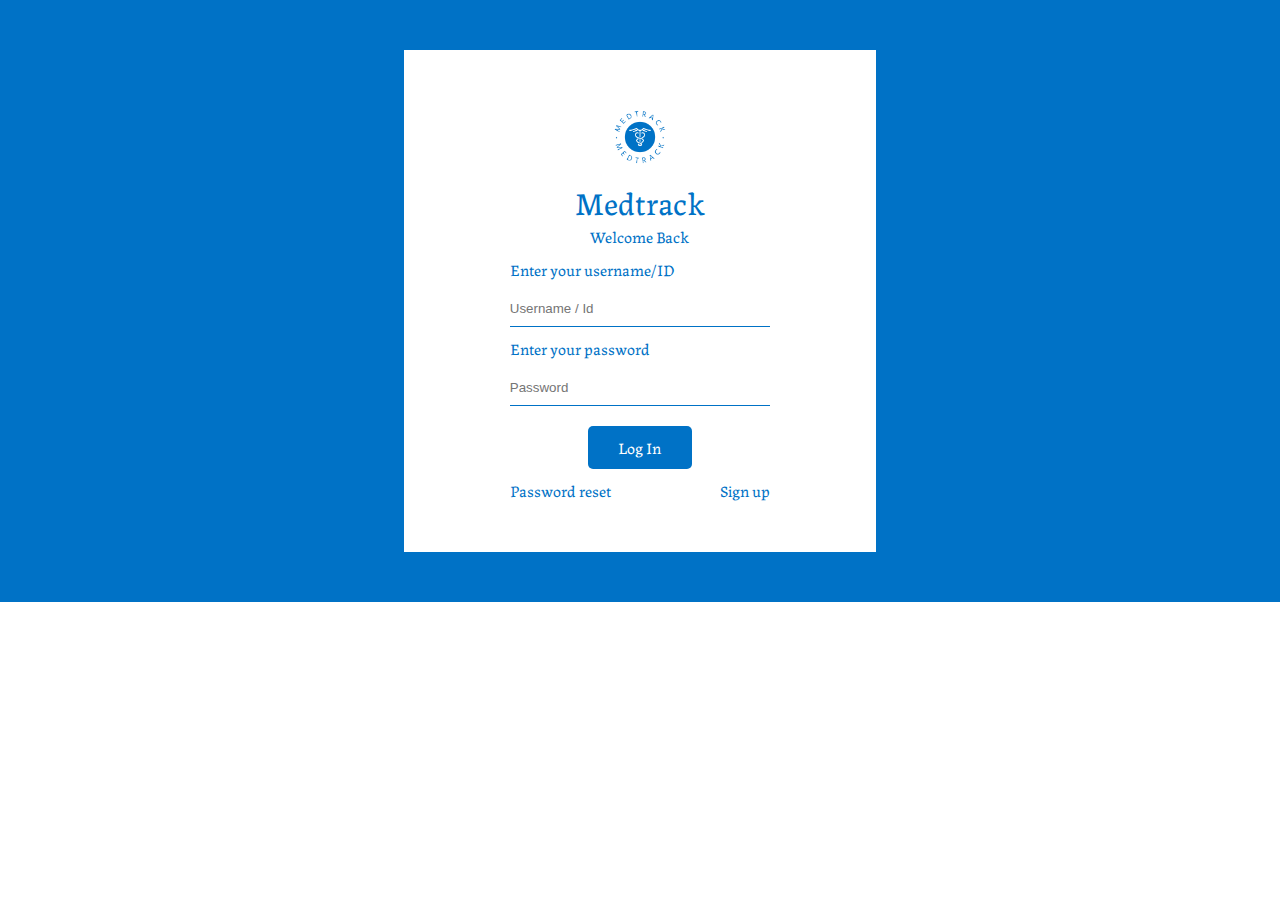
<file: index.html>
<!DOCTYPE html>
<html lang="en">
<head>
    <meta charset="UTF-8">
    <meta http-equiv="X-UA-Compatible" content="IE=edge">
    <meta name="viewport" content="width=device-width, initial-scale=1.0">
    <title>Log In</title>
    <link rel="icon" type="x-icon" href="img/logo-color.png">
    <link rel="stylesheet" href="style.css">
    <style>
        @import url('https://fonts.googleapis.com/css2?family=Labrada:ital,wght@0,100;0,200;0,300;0,400;0,500;0,600;0,700;0,800;0,900;1,100;1,200;1,300;1,400;1,500;1,600;1,700;1,800;1,900&display=swap');
    </style>
</head>
<body>
    <!-- THE LOGIN -->
    <section class="login">
        <div class="login-main">
            <div class="name">
                <img src="img/logo-color.png" alt="The Logo">
                <p>medtrack</p>
                <span>welcome back</span>
            </div>
            <form>
                <label for="id">Enter your username/ID</label>
                <input type="text" placeholder="username / id" required>
                <label for="password">Enter your password</label>
                <input type="password" placeholder="password" required>
                <a href="doctorform.html" class="log">Log In</a>
                <!-- <input type="submit" value="log in"> -->
                <div class="link">
                    <a href="#">Password reset</a>
                    <a href="#">Sign up</a>
                </div>
            </form>
        </div>
    </section>
</body>
</html>
</file>
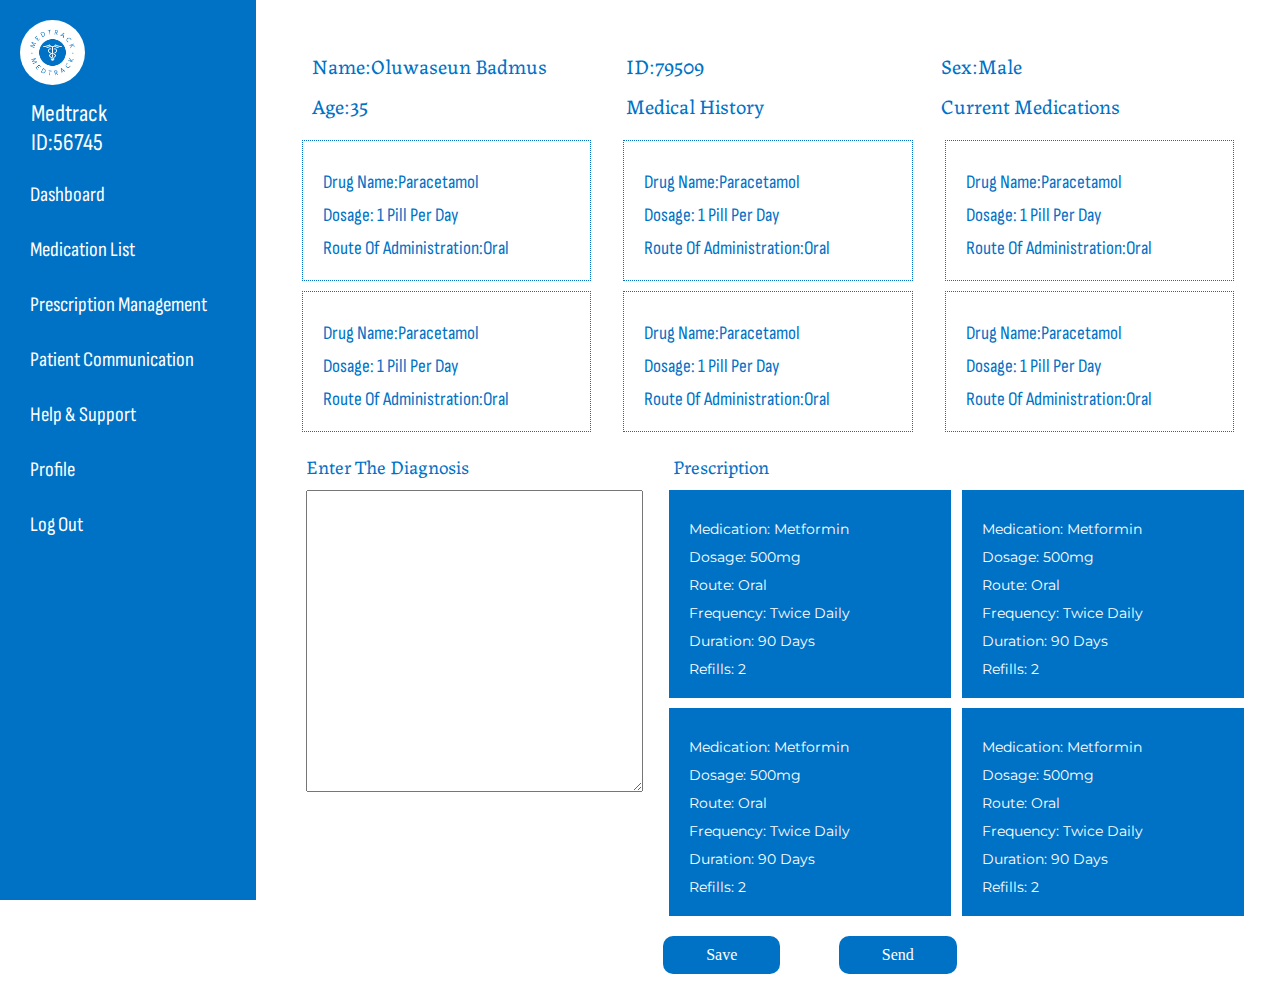
<file: dashboard.html>
<!DOCTYPE html>
<html lang="en">
<head>
    <meta charset="UTF-8">
    <meta http-equiv="X-UA-Compatible" content="IE=edge">
    <meta name="viewport" content="width=device-width, initial-scale=1.0">
    <title>Dashboard</title>
    <link rel="icon" type="x-icon" href="img/logo-color.png">
    <link rel="stylesheet" href="dashboard.css">
    <style>
        @import url('https://fonts.googleapis.com/css2?family=Sofia+Sans+Condensed:ital,wght@0,1;0,100;0,200;0,300;0,400;0,500;0,600;0,700;0,800;0,900;0,1000;1,1;1,100;1,200;1,300;1,400;1,500;1,600;1,700;1,800;1,900;1,1000&display=swap');
    </style>
    <style>
        @import url('https://fonts.googleapis.com/css2?family=Labrada:ital,wght@0,100;0,200;0,300;0,400;0,500;0,600;0,700;0,800;0,900;1,100;1,200;1,300;1,400;1,500;1,600;1,700;1,800;1,900&display=swap');
    </style>
   <style>
    @import url('https://fonts.googleapis.com/css2?family=Montserrat:ital,wght@0,100;0,200;0,300;0,400;0,500;0,600;0,700;0,800;0,900;1,100;1,200;1,300;1,400;1,500;1,600;1,700;1,800;1,900&display=swap');
  </style>
</head>
<body>
    <section class="main-dashboard">
        <div class="bug-size">
            <img src="img/icon-hamburger.svg" alt="Hambugger" class="bug" id="bugg">
        </div>
            <div class="main-nav" id="open">
                <div class="logo">
                    <img src="img/cancel.png" alt="Cancel" class="cancel" id="remove">
                    <img src="img/logo-color.png" alt="Logo">
                    <div class="logo-text">
                        <p>medtrack</p>
                        <span>ID:56745</span>
                    </div>
                </div>
                <nav>
                    <ul>
                        <li><a href="#dash">dashboard</a></li>
                        <li><a href="#medicine-list">medication list</a></li>
                        <li><a href="#prescribe-section">prescription management</a></li>
                        <li><a href="#">patient communication</a></li>
                        <li><a href="#">help & support</a></li>
                        <li><a href="#">profile</a></li>
                        <li><a href="#">log out</a></li>
                    </ul>
                </nav>
            </div> 
        <div class="dashboard-body">
            <div class="dashboard" id="dash">
                <div class="dashboard-name">
                    <p>name:oluwaseun badmus</p>
                    <p>ID:79509</p>
                    <p>sex:male</p>
                    <p>age:35</p>
                    <p id="show">medical history</p>
                    <p id="show1">current medications</p>
                    <ul id="hide" class="shift">
                        <li>high blood pressure</li>
                        <li>diabetes</li>
                        <li>stroke</li>
                        <li>cancer</li>
                        <li>asthma</li>
                    </ul>
                    <ul id="hide1" class="move">
                        <li>Lisinopril 10mg, once daily</li>
                        <li>Metformin 1000mg, twice daily</li>
                        <li>Albuterol inhaler, as needed</li>
                        <li>Aspirin 81mg, once daily</li>
                        <li>Aspirin 81mg, once daily</li>
                    </ul>
                </div>
            </div>
            <div class="medication-list" id="medicine-list">
                <div class="drug">
                    <p>drug name:Paracetamol</p>
                    <p>dosage: 1 pill per day</p>
                    <p>route of administration:oral</p>
                </div>
                <div class="drug">
                    <p>drug name:Paracetamol</p>
                    <p>dosage: 1 pill per day</p>
                    <p>route of administration:oral</p>
                </div>
                <div class="drug">
                    <p>drug name:Paracetamol</p>
                    <p>dosage: 1 pill per day</p>
                    <p>route of administration:oral</p>
                </div>
                <div class="drug">
                    <p>drug name:Paracetamol</p>
                    <p>dosage: 1 pill per day</p>
                    <p>route of administration:oral</p>
                </div>
                <div class="drug">
                    <p>drug name:Paracetamol</p>
                    <p>dosage: 1 pill per day</p>
                    <p>route of administration:oral</p>
                </div>
                <div class="drug">
                    <p>drug name:Paracetamol</p>
                    <p>dosage: 1 pill per day</p>
                    <p>route of administration:oral</p>
                </div>
            </div>

            <div class="main-prescription-management" id="prescribe-section">
                <div class="prescription-management-form">
                    <div class="enter">
                        <p>enter the diagnosis</p>
                        <form class="diagnosis-form">
                            <textarea name="diagnosis" id="diagnosis" cols="40" rows="20" required></textarea>
                        </form>
                    </div>
                    <div class="prescription">
                        <p class="prescribe-text">prescription</p>
                        <div class="prescribe-boxes">
                            <div class="prescribe-info">
                                <p>medication: Metformin</p>
                                <p>Dosage: 500mg</p>
                                <p>Route: Oral</p>
                                <p>Frequency: Twice daily</p>
                                <p>Duration: 90 days</p>
                                <p>Refills: 2</p>
                            </div>
                            <div class="prescribe-info">
                                <p>medication: Metformin</p>
                                <p>Dosage: 500mg</p>
                                <p>Route: Oral</p>
                                <p>Frequency: Twice daily</p>
                                <p>Duration: 90 days</p>
                                <p>Refills: 2</p>
                            </div>
                            <div class="prescribe-info">
                                <p>medication: Metformin</p>
                                <p>Dosage: 500mg</p>
                                <p>Route: Oral</p>
                                <p>Frequency: Twice daily</p>
                                <p>Duration: 90 days</p>
                                <p>Refills: 2</p>
                            </div>
                            <div class="prescribe-info">
                                <p>medication: Metformin</p>
                                <p>Dosage: 500mg</p>
                                <p>Route: Oral</p>
                                <p>Frequency: Twice daily</p>
                                <p>Duration: 90 days</p>
                                <p>Refills: 2</p>
                            </div>
                        </div>
                        <div class="diagnosis-link">
                            <a href="#" id="save">save</a>
                            <a href="#" id="send">send</a>
                        </div>
                    </div>
                </div>
            </div>

        </div>
    </section>
</body>
<script src="app.js"></script>
</html>
</file>
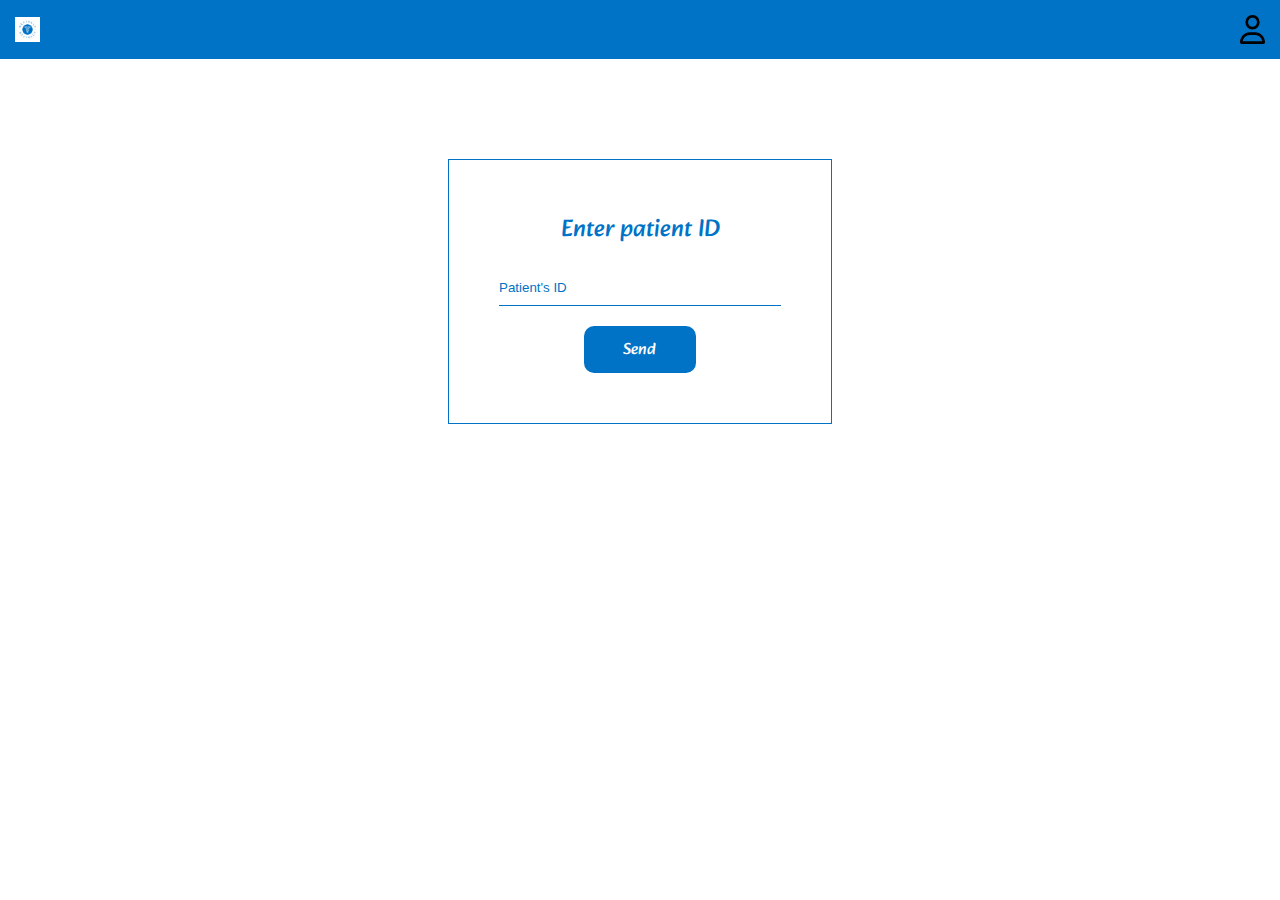
<file: doctorform.html>
<!DOCTYPE html>
<html lang="en">
<head>
    <meta charset="UTF-8">
    <meta http-equiv="X-UA-Compatible" content="IE=edge">
    <meta name="viewport" content="width=device-width, initial-scale=1.0">
    <title>FORM</title>
    <link rel="icon" type="x-icon" href="img/logo-color.png">
    <link rel="stylesheet" href="doctorform.css">
</head>
<style>
    @import url('https://fonts.googleapis.com/css2?family=Alkatra:wght@400;500;600;700&display=swap');
  </style>
<body>
    <!-- THE DOCTOR'S FORM -->
    <div class="head">
        <img src="img/logo-color.png" alt="The Logo">
        <img src="img/user-regular.svg" alt="The User Icon">
    </div>
    <form>
        <label for="Patient ID">Enter patient ID</label>
        <input type="text" placeholder="Patient's ID" required>
        <a href="dashboard.html" class="sent">Send</a>
        <!-- <input type="submit" value="send"> -->
    </form>
</body>
</html>
</file>
<file: style.css>
*{
    padding:0;
    margin:0;
    box-sizing:border-box;
}
@import url('https://fonts.googleapis.com/css2?family=Noto+Serif:ital,wght@0,400;0,700;1,400;1,700&display=swap');
body{
    width:100%;
}
/* THE LOGIN */
.login{
    background:#0072C6;
    width:100%;
    margin:0 auto;
    padding:50px;
}
.login-main{
    width:40%;
    margin:0 auto;
    padding:50px;
    background:#ffffff;
}
.name{
    width:40%;
    margin:0 auto;
    text-align:center;
}
.name img{
    width:50%;
    border-radius:50px;
}
.name p{
    text-transform:capitalize;
    font-family: 'Labrada', serif;
    font-size:2em;
    color:#0072C6;
}
.name span{
    display:block;
    font-size:1em;
    color:#0072C6;
    text-transform:capitalize;
    font-family: 'Labrada', serif;
}
form{
    margin:10px auto 0;
    width:70%;
}
input{
    display:block;
    margin:10px auto 0;
    padding:10px 0;
    width:100%;
    border:none;
    border-bottom:1px solid #0072C6;
    outline:none;
}
form label{
    display:block;
    margin:10px auto 0;
    font-family: 'Labrada', serif;
    color:#0072C6;
}
input::placeholder{
    text-transform:capitalize;
    padding:0;
}
.log{
    background:#0072C6;
    border:none;
    color:#fff;
    width:40%;
    margin:20px auto 0;
    text-transform:capitalize;
    font-family: 'Labrada', serif;
    font-size:1em;
    border-radius:5px;
    cursor: pointer;
    padding:10px;
    display:block;
    text-decoration:none;
    text-align:center;
}
.link{
    display:flex;
    align-items:center;
    justify-content:space-between;
    width:100%;
    margin:10px auto 0;
}
.link a{
    display:block;
    color:#0072C6;
    text-decoration:none;
    font-family: 'Labrada', serif;
}
@media screen and (max-width:850px){
/* THE LOGIN */
.login{
    padding:30px;
}
.login-main{
    width:100%;
    padding:30px;
}
.name{
    width:80%;
}
form{
    width:100%;
}
input[type="submit"]{
    width:45%;
}
}
</file>
<file: dashboard.css>
*{
    padding:0;
    margin:0;
    box-sizing:border-box;
}
body{
    width: 100%;
    /* background:yellow; */
}
.main-dashboard{
    display:flex;
    align-items:center;
    justify-content:space-between;
    width:100%;
    margin:0 auto;
}
.bug{
    display:none;
}
.main-nav{
    width:20%;
    margin:0 auto;
    background:#0072C6;
    padding:20px;
    position:sticky;
    top:0;
    bottom:0;
    left:0;
    right:0;
    height:100vh;
}
.logo img{
    width:30%;
    border-radius:50px;
}
.logo-text{
    display:flex;
    align-items:start;
    justify-content:space-between;
    width:90%;
    margin:10px auto 0;
    flex-direction:column;
}
.logo p, .logo span{
    font-family: 'Sofia Sans Condensed', sans-serif;
    text-transform:capitalize;
    color:#fff;
    font-size:1.5em;
}
.logo span{
    display:block;
}
.main-nav nav{
    margin:10px auto;
}
.main-nav nav ul li{
    list-style-type:none;
}
.main-nav nav ul li a{
    display:block;
    text-transform:capitalize;
    text-decoration:none;
    color:#ffffff;
    padding:15px 10px;
    font-family: 'Sofia Sans Condensed', sans-serif;
    font-size:1.3em;
}
.dashboard-body{
    width:80%;
    /* background:red; */
    padding:30px;
}
.dashboard{
    /* background:brown; */
    padding:10px;
}
.dashboard-name{
    display:flex;
    align-items:center;
    justify-content:space-between;
    width:100%;
    margin:0 auto;
    flex-wrap:wrap;
}
.dashboard-name p{
    width:30%;
    color:#0072C6;
    font-family: 'Labrada', serif;
    font-size:1.3em;
    margin:10px auto 0;
    text-transform:capitalize;
}
.shift,.move{
    position:absolute;
    display:none;
    width:25%;
    padding:20px;
    margin:390px 300px 0;
    background:#0072C6
}
.move{
    margin:390px 680px 0;
}
.dashboard ul li{
    padding:15px;
    list-style:none;
    text-transform:capitalize;
    font-size:1em;
    font-family: 'Labrada', serif;
    color:#fff;
    width:100%;
}
.medication-list{
    /* background:yellow; */
    /* padding:10px; */
    display:flex;
    align-items:start;
    justify-content:flex-start;
    width:100%;
    /* margin:10px auto 0; */
    flex-wrap:wrap;
}
.drug{
    padding:20px;
    width:30%;
    background:#ffff;
    margin:10px auto 0;
    border:1px dotted #0072C6;
    color:#0072C6;
    transition:all 1s;
}
.drug p{
    text-transform:capitalize;
    margin:10px auto 0;
    font-family: 'Sofia Sans Condensed', sans-serif;
    font-size:1.2em;
}
.drug:hover{
    background:#0072C6;
    color:#ffffff;
}
.bugger,.cancel{
    display:none;
}
.main-prescription-management{
    /* padding:20px; */
    margin:20px auto 0;
}
.prescription-management-form{
    display:flex;
    /* align-items:center; */
    justify-content:space-between;
    width:100%;
    /* background:red; */
}
.diagnosis-form{
    width:100%;
    border:none;
    outline:none;
    padding:10px 20px;
}
.diagnosis-link{
    display:flex;
    align-items:center;
    justify-content:space-between;
    width:50%;
    margin:20px 0 0;
}
.diagnosis-link a{
    display:block;
    text-decoration:none;
    text-transform:capitalize;
    background:#0072C6;
    padding:10px;
    color:#fff;
    width:40%;
    text-align:center;
    border-radius:10px;
}
.enter p ,.prescribe-text{
    text-transform:capitalize;
    font-size:1.2em;
    color:#0072C6;
    font-family: 'Labrada', serif;
    padding:0 20px;
}
.prescription{
    width:100%;
    /* padding:20px; */
}
.prescribe-boxes{
    display:flex;
    align-items:center;
    justify-content:space-between;
    width:100%;
    flex-wrap:wrap;
}
.prescribe-info{
    width:48%;
    margin:10px auto 0;
    background:#0072C6;
    padding:20px;
}
.prescribe-info p{
    margin:10px auto 0;
    color:#fff;
    text-transform:capitalize;
    font-size:0.9em;
    font-family: 'Montserrat', sans-serif;
}
.prescribe-text{
    padding:0 10px;
}
.bug-size{
    display:none;
}
/* @media screen and (max-width:900px){
    .main-dashboard{
        background:#0072C6;
        flex-direction:column;
    }
    .bug{
        display:block;
    }
    .main-nav{
        display:none;
       
        background:rgba(0,0,0,.5);
        width:100%;
    }
    .bugger-container{
        width:100%;
        position:relative;
        height:100vh;
    }
    .logo img{
        width:20%;
        padding:10px;
        margin:10px 0 0;
    }
    .dashboard-name p{
        color:#ffff;
    }
    .dashboard-body{
        width:100%;
        padding:10px;
    }
    .dashboard{
        padding:10px;
    }
    .dashboard-name p{
        width:100%;
    }
    .shift,.move{
        background:#ffffff;
        position:relative;
        width:100%;
        display:block;
        margin:20px auto 0;
        padding:10px;
    }
    .dashboard ul li{
        color:#0072C6;
        padding:15px;
    }
    .medication-list{
        flex-direction:column;
    }
    .drug{
        width:100%;
        border:none;
        padding:20px;
    }
    .main-prescription-management{
        margin:10px auto 0;
    }
    .prescription-management-form{
        flex-direction:column;
        align-items:flex-start;
    }
    .diagnosis-form{
        padding:0;
    }
    .enter p ,.prescribe-text{
        color:#fff;       
        padding:0;
        font-size:1.1em;
        margin:20px 0 0;
    }
    .prescribe-text{
        padding:0 5px;
    }
    .prescribe-boxes{
        flex-direction:column;
    }
    .prescribe-info{
        width:100%;
        padding:10px;
        background:#fff;
    }
    .prescribe-info p{
        color:black;
    }
    .diagnosis-link{
        margin:10px auto 0;
        width:100%;
        border:none;
    }
    .diagnosis-link a{
        background:#fff;
        color:black;
        border-radius:0;
    }
} */

@media screen and (max-width:900px){
    .main-dashboard{
        flex-direction:column;
    }
    .bug-size{
        background:black;
        width:100%;
        padding:20px;
        display:block;
    }
    .bug{
        display:block;
        width:10%;
    }
    .main-nav{
        display:none;
        width:100%;
        height:120vh;
        position: relative;
        background:rgba(0,0,0,.8);
    }
    .logo img{
        width:20%;
        /* padding:10px; */
    }
    .dashboard-body{
        width:100%;
        padding:10px;
    }
    .dashboard{
        padding:0 10px;
    }
    .dashboard-name{
        align-items:flex-start;
    }
    .dashboard-name p{
        width:50%;
        font-size:1em;
    }
    .shift,.move{
        background:#0072C6;
        position:relative;
        width:100%;
        /* display:block; */
        margin:20px auto 0;
        padding:10px;
    }
    .medication-list{
        /* width:90%; */
        margin:10px auto 0;
        flex-direction:column;
        padding:10px;
    }
    .drug{
        width:100%;
    }
    .main-prescription-management{
        margin:10px auto 0; 
    }
    .prescription-management-form{
        flex-direction:column;
    }
    .diagnosis-form{
        padding:0;
    }
    .prescribe-boxes{
        flex-direction:column;
    }
    .prescribe-info{
        width:100%;
    }
    .cancel{
        width:15%;
        padding:10px;
    }
}
</file>
<file: doctorform.css>
*{
    padding:0;
    margin:0;
    box-sizing:border-box;
}
body{
    background:#ffffff;
}
/* THE DOCTOR'S FORM */
.head{
    background:#0073C6;
    padding:15px;
    width:100%;
    display:flex;
    align-items:center;
    justify-content:space-between;
}
.head img{
    width:2%;
    cursor:pointer;
}
form{
    background:#fff;
    border:1px solid #0073C6;
    width:30%;
    padding:50px;
    margin:100px auto;
    text-align:center;
}
form label{
    width:100%;
    font-family: 'Alkatra', cursive;
    font-weight:light;
    font-size:1.5em;
    color:#0073C6;
}
form input{
    display:block;
    width:100%;
    padding:10px;
    margin:20px auto 0;
    border:none;
    border-bottom:1px solid #0073C6;
    outline:none;
    background:transparent;
}
form input::placeholder{
    color:#0073C6;
}
form input[type="text"]{
    padding:10px 0;
}
.sent{
    background:#0073C6;
    border:none;
    width:40%;
    color:#ffffff;
    text-transform:capitalize;
    font-family: 'Alkatra', cursive;
    font-size:1em;
    border-radius:10px;
    display:block;
    padding:10px;
    margin:20px auto 0;
    text-decoration:none;
}
@media screen and (max-width:900px){
    /* THE DOCTOR'S FORM */
    .head{
        padding:10px;
    }
    .head img{
        width:10%;
    }
    form{
        width:90%;
        padding:30px;
        margin:120px auto;
    }
    form input[type="submit"]{
        width:50%;
    }
    /* END OF MEDIA QUERY */
}
</file>
